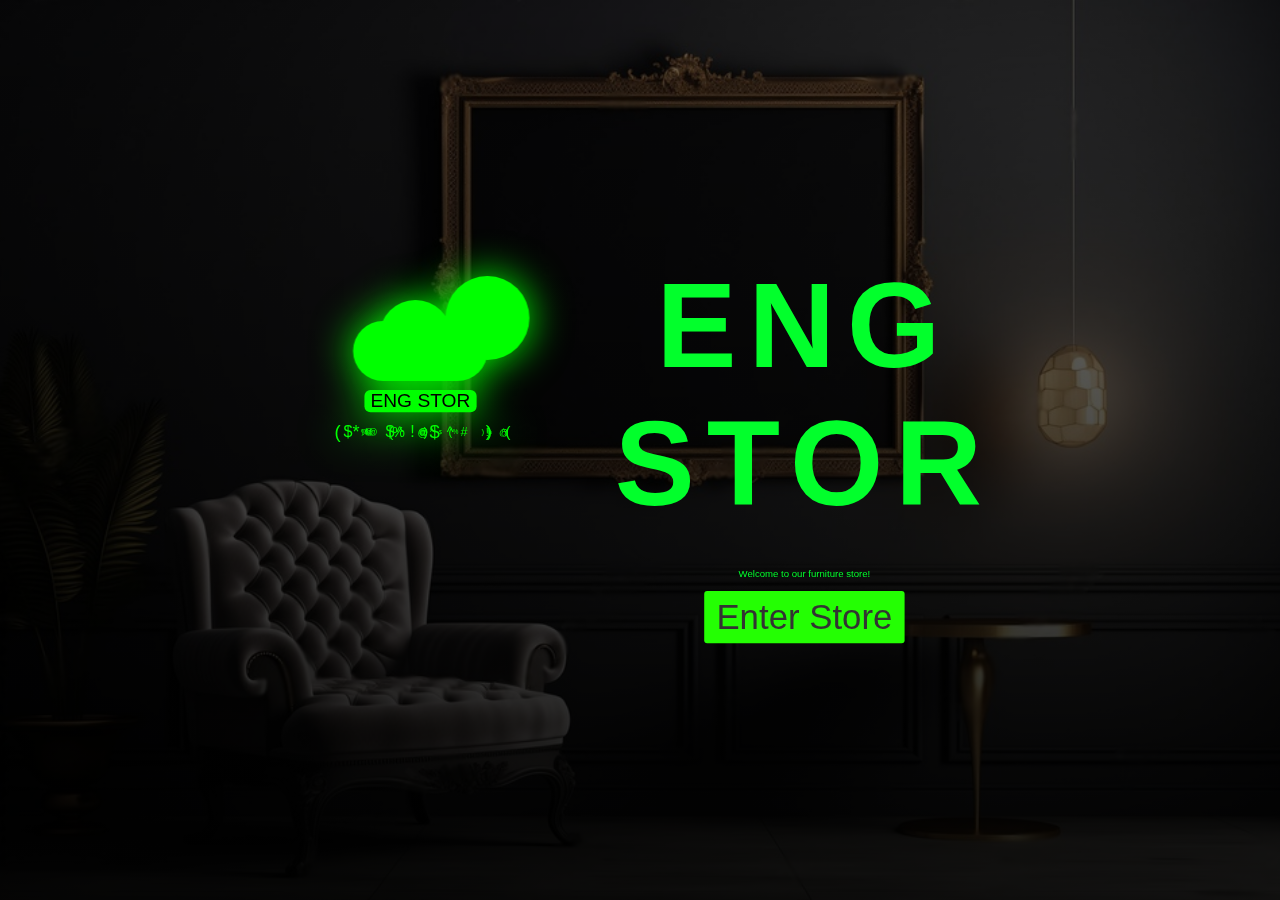
<file: index.html>
<!DOCTYPE html>
<html lang="en">
<head>
    <meta charset="UTF-8">
    <meta name="viewport" content="width=device-width, initial-scale=1.0">
    <style>
        
        * {
            margin: 0;
            padding: 0;
            box-sizing: border-box;
            font-family: 'Arial', sans-serif;
        }

        body{

    background-image: linear-gradient(rgba(0,0,0,0.5),rgba(0,0,0,0.9)),url(i.jpg);
    background-size: cover;
    background-position: center;
    background-attachment: fixed;
    font-family: "Bebas Neue", sans-serif;

    
}

        #welcome-screen {
            display: flex;
            flex-direction: column;
            align-items: center;
            justify-content: center;
            height: 100vh;
            
            color: #02ff2c;
            text-align: center;
            padding: 50px;
        }

     
        h1 {
            font-size: 200px;
            letter-spacing: 20px;
            animation: pulse 1s ease-in-out infinite; 
            margin-bottom: 59px; 
        }

       
        @keyframes pulse {
            0% {
                transform: scale(1);
            }
            50% {
                transform: scale(1.1);
            }
            100% {
                transform: scale(1);
            }
        }

        .enter-button {
            margin-top: 20px;
            padding: 10px 20px;
            background-color: #24ff03;
            color: #333;
            text-decoration: none;
            font-size: 58px;
            border-radius: 5px;
            transition: background-color 0.3s;
        }

        .enter-button:hover {
            background-color: #15ff00;
        }

        :root {
            --clr: #0f0;
        }

        body {
            display: flex;
            justify-content: center;
            align-items: center;
            min-height: 100vh;
            background: #000000;
            transform: scale(0.6);
        }
        body{

    background-image: linear-gradient(rgba(0,0,0,0.5),rgba(0,0,0,0.9)),url(i.jpg);
    background-size: cover;
    background-position: center;
    background-attachment: fixed;
    font-family: "Bebas Neue", sans-serif;

}


        .container {
            position: relative;
            top: 100px;
            height: 400px;
            width: 100%;
            display: flex;
            justify-content: center;
            animation: animateColor ;
        }

        @keyframes animateColor {
            0% {
                filter: hue-rotate(0deg);
            }
            100% {
                filter: hue-rotate(360deg);
            }
        }

        .container .cloud {
            position: relative;
            width: 300px;
            z-index: 100;
            filter: drop-shadow(0 0 35px var(--clr));
        }

        .container .cloud h2 {
            position: absolute;
            left: 50%;
            transform: translateX(-50%);
            white-space: nowrap;
            color: #000;
            font-size: 2em;
            z-index: 1000;
            font-weight: 400;
            padding: 0 10px;
            border-radius: 10px;
            text-transform: uppercase;
            background: var(--clr);
        }

        .container .cloud h2::before {
            content: '';
            position: absolute;
            top: -115px;
            left: 50%;
            transform: translateX(-50%);
            border-radius: 100px;
            width: 120%;
            height: 100px;
            background: var(--clr);
        }

        .container .cloud h2::after {
            content: '';
            position: absolute;
            top: -150px;
            left: 25px;
            width: 120px;
            height: 120px;
            border-radius: 50%;
            background: var(--clr);
            box-shadow: 120px -30px 0 10px var(--clr);
        }

        .container .cloud .drop {
            position: absolute;
            top: 60px;
            height: 20px;
            line-height: 20px;
            color: var(--clr);
            transform-origin: bottom;
            animation: animate 2s linear infinite;
        }

        @keyframes animate {
            0% {
                transform: translateY(0) scaleY(0);
                transform-origin: top;
            }
            10% {
                transform: translateY(0) scaleY(0.25);
                transform-origin: top;
            }
            20% {
                transform: translateY(0) scaleY(1);
            }
            70% {
                transform: translateY(300px) scaleY(1);
                transform-origin: bottom;
            }
            80% {
                transform: translateY(300px) scaleY(1);
                transform-origin: bottom;
            }
            100% {
                transform: translateY(300px) scaleY(0);
                transform-origin: bottom;
                text-shadow: -180px 0 0 var(--clr), 180px 0 var(--clr);
            }
        }
     
@media (max-width: 768px) {
    h1 {
        font-size: 80px; 
        letter-spacing: 10px;
    }

    .container {
        top: 50px;
        height: 300px;
    }

    .container .cloud {
        width: 200px; 
    }

    .container .cloud h2 {
        font-size: 1.5em;
    }

    .enter-button {
        font-size: 30px; 
        padding: 8px 15px;
    }

    #welcome-screen {
        padding: 20px; 
    }
}

    </style>
    <title>Document</title>
</head>
<body>
    <div class="container">
        <div class="cloud">
            <h2>ENG STOR</h2>
        </div>
    </div>
    <div id="welcome-screen">
        <h1>ENG STOR</h1>
        <p>Welcome to our furniture store!</p>
        <a href="home.html" class="enter-button">Enter Store</a>
    </div>

    <script>
        function randomText() {
            var text = ("!@#$%^*()");
            letters = text[Math.floor(Math.random() * text.length)];
            return letters;
        }

        function rain() {
            let cloud = document.querySelector('.cloud');
            let e = document.createElement('div');
            e.classList.add('drop');
            cloud.appendChild(e);

            let left = Math.floor(Math.random() * 300);
            let size = Math.random() * 1.5;
            let duration = Math.random() * 1;

            e.innerText = randomText();
            e.style.left = left + 'px';
            e.style.fontSize = 0.5 + size + 'em';
            e.style.animationDuration = 1 + duration + 's';

            setTimeout(function() {
                cloud.removeChild(e);
            }, 2000);
        }

        setInterval(function() {
            rain();
        }, 20);
    </script>
</body>
</html>
</file>
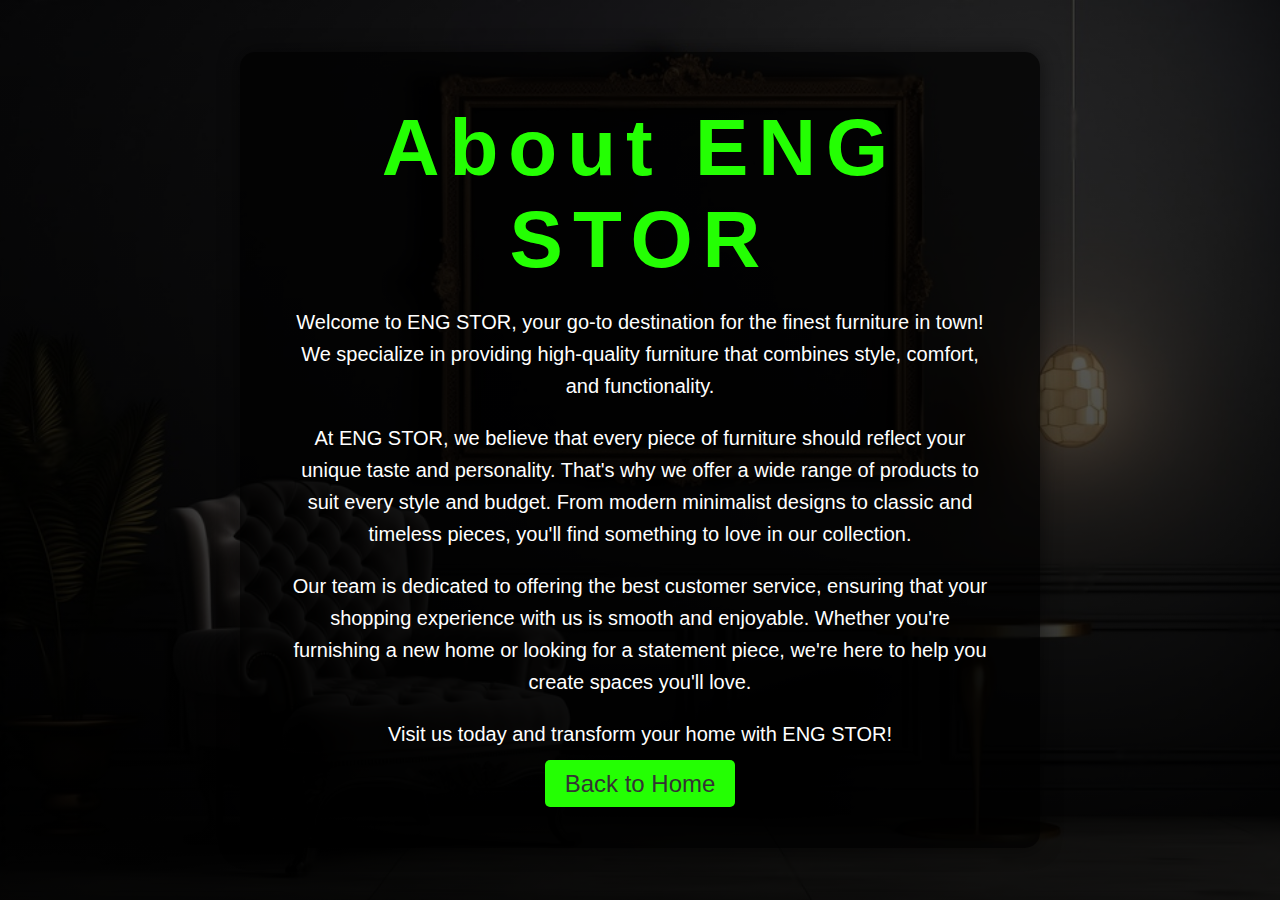
<file: about.html>
<!DOCTYPE html>
<html lang="en">
<head>
    <meta charset="UTF-8">
    <meta name="viewport" content="width=device-width, initial-scale=1.0">
    <style>
        * {
            margin: 0;
            padding: 0;
            box-sizing: border-box;
            font-family: 'Arial', sans-serif;
        }

        body {
            background-image: linear-gradient(rgba(0,0,0,0.5),rgba(0,0,0,0.9)),url(i.jpg);
            background-size: cover;
            background-position: center;
            background-attachment: fixed;
            font-family: "Bebas Neue", sans-serif;
            display: flex;
            justify-content: center;
            align-items: center;
            min-height: 100vh;
            color: #02ff2c;
        }

        .about-container {
            text-align: center;
            padding: 50px;
            background-color: rgba(0, 0, 0, 0.7);
            border-radius: 15px;
            box-shadow: 0 0 20px rgba(0, 0, 0, 0.5);
            max-width: 800px;
        }

        .about-container h1 {
            font-size: 80px;
            letter-spacing: 10px;
            animation: pulse 1s ease-in-out infinite;
            margin-bottom: 20px;
            color: #24ff03;
        }

        .about-container p {
            font-size: 20px;
            line-height: 1.6;
            margin: 20px 0;
            color: #ffffff;
        }

        .back-button {
            margin-top: 20px;
            padding: 10px 20px;
            background-color: #24ff03;
            color: #333;
            text-decoration: none;
            font-size: 24px;
            border-radius: 5px;
            transition: background-color 0.3s;
        }

        .back-button:hover {
            background-color: #15ff00;
        }

        @keyframes pulse {
            0% {
                transform: scale(1);
            }
            50% {
                transform: scale(1.1);
            }
            100% {
                transform: scale(1);
            }
        }

        @media (max-width: 768px) {
            .about-container h1 {
                font-size: 50px; 
                letter-spacing: 5px;
            }

            .about-container p {
                font-size: 16px; 
            }

            .back-button {
                font-size: 20px; 
                padding: 8px 15px;
            }
        }
    </style>
    <title>About Store</title>
</head>
<body>
    <div class="about-container">
        <h1>About ENG STOR</h1>
        <p>Welcome to ENG STOR, your go-to destination for the finest furniture in town! We specialize in providing high-quality furniture that combines style, comfort, and functionality.</p>
        <p>At ENG STOR, we believe that every piece of furniture should reflect your unique taste and personality. That's why we offer a wide range of products to suit every style and budget. From modern minimalist designs to classic and timeless pieces, you'll find something to love in our collection.</p>
        <p>Our team is dedicated to offering the best customer service, ensuring that your shopping experience with us is smooth and enjoyable. Whether you're furnishing a new home or looking for a statement piece, we're here to help you create spaces you'll love.</p>
        <p>Visit us today and transform your home with ENG STOR!</p>
        <a href="home.html" class="back-button">Back to Home</a>
    </div>
</body>
</html>
</file>
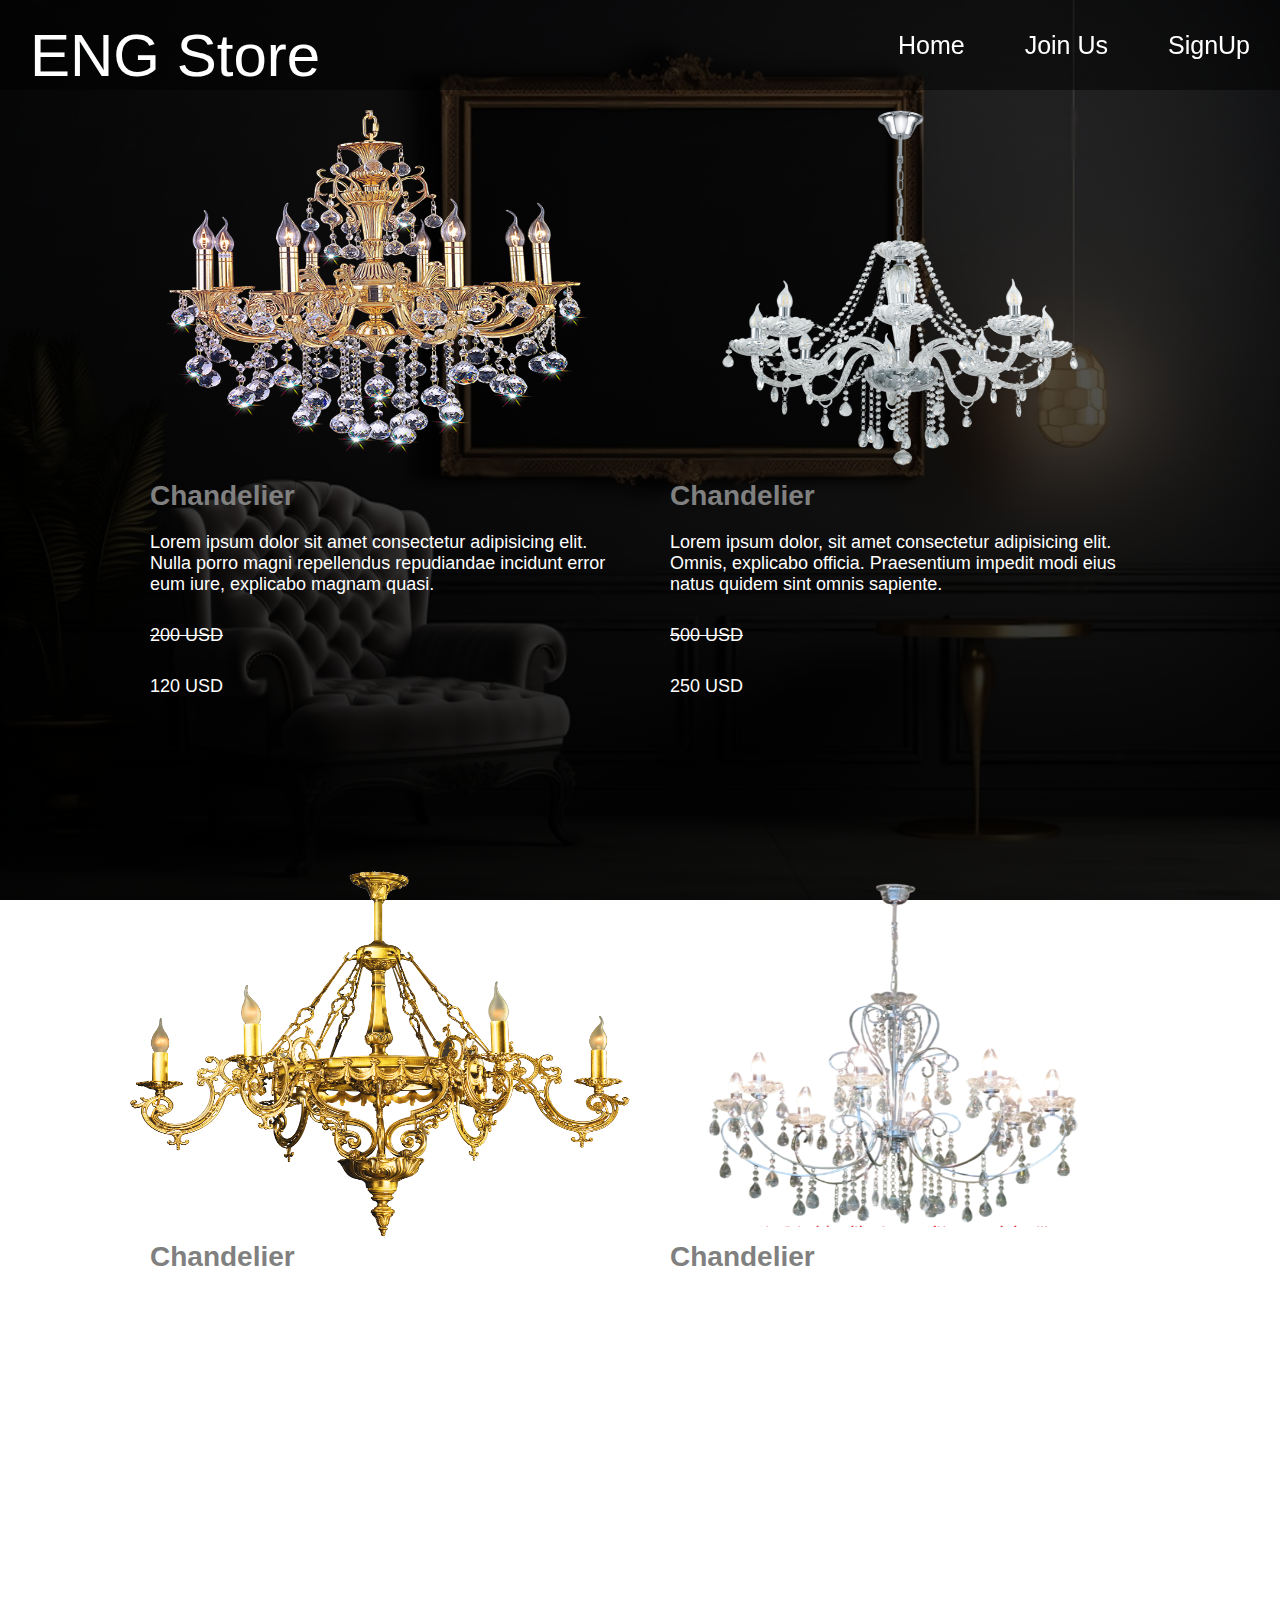
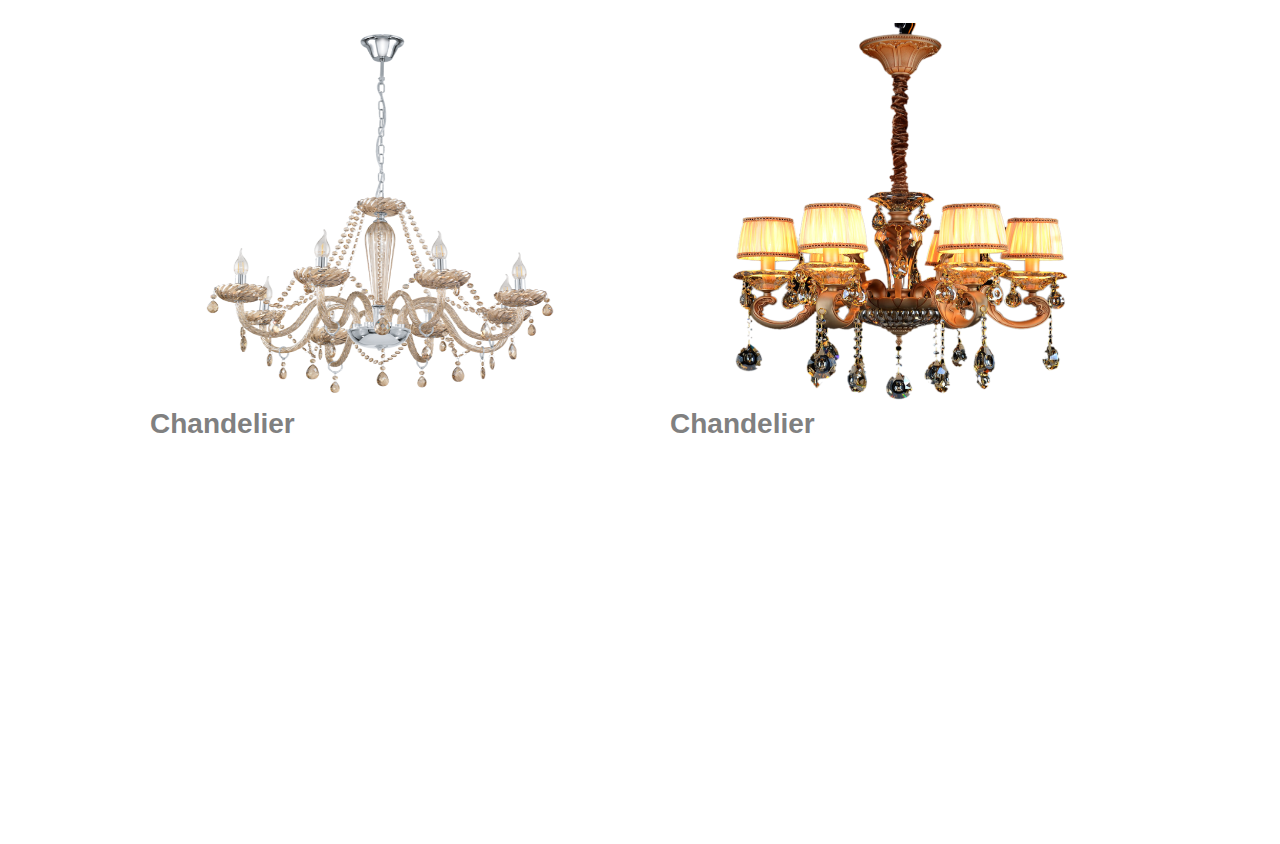
<file: Chandeliers.html>
<!DOCTYPE html>

<html lang="en">

<head>

    

    <meta charset="UTF-8">

    <meta name="viewport" content="width=device-width, initial-scale=1.0">

    <link rel="stylesheet" href="Desigen.css">

    <title>Chandeliers</title>

    <meta name="description" content="ENG's Store Performs A Huge Collection Of New Modern Furniture">
    <meta name="keywords" content="furniture,eng's store, new, modern">
    <meta name="author" content="AbdAlrahman Basil">

</head>

<body>

    <nav>

        <ul>
            <li class="ll"><a href="#">ENG Store</a></li>
            <li class="pp"><a class="ii" href="index.html">Home</a></li>
            <li class="pp"><a class="ii" href="Login.html">Join Us</a></li>
            <li class="pp"><a class="ii" href="signup.html">SignUp</a></li>

        </ul>

    </nav>

    <div class="container" id="special">

        <div class="photo">

            <img src="pngwing.com (12).png">
            
            <div class="content">

                <h3>Chandelier</h3>
                <P>Lorem ipsum dolor sit amet consectetur adipisicing elit. Nulla porro magni repellendus repudiandae incidunt error eum iure, explicabo magnam quasi.</P>
                <p class="twoH">200 USD</p>
                <P>120 USD</P>

            </div>

        </div>

        <div class="photo">

            <img src="pngwing.com (13).png">
            
            <div class="content">

                <h3>Chandelier</h3>
                <P>Lorem ipsum dolor, sit amet consectetur adipisicing elit. Omnis, explicabo officia. Praesentium impedit modi eius natus quidem sint omnis sapiente.</P>
                <p class="twoH">500 USD</p>
                <P>250 USD</P>

            </div>

        </div>

        <div class="photo">

            <img src="pngwing.com (14).png">
            
            <div class="content">

                <h3>Chandelier</h3>
                <P>Lorem ipsum dolor sit, amet consectetur adipisicing elit. Quod, minima inventore molestiae porro quia ipsum labore cum! Ipsa, odit eius!</P>
                <p class="twoH">120 USD</p>
                <P>70 USD</P>

            </div>

        </div>

        <div class="photo">

            <img src="pngwing.com (15).png">
            
            <div class="content">

                <h3>Chandelier</h3>
                <P>Lorem ipsum dolor, sit amet consectetur adipisicing elit. Omnis, explicabo officia. Praesentium impedit modi eius natus quidem sint omnis sapiente.</P>
                <p class="twoH">500 USD</p>
                <P>250 USD</P>

            </div>

        </div>

        <div class="photo">

            <img src="pngwing.com (16).png">
            
            <div class="content">

                <h3>Chandelier</h3>
                <P>Lorem ipsum dolor, sit amet consectetur adipisicing elit. Omnis, explicabo officia. Praesentium impedit modi eius natus quidem sint omnis sapiente.</P>
                <p class="twoH">500 USD</p>
                <P>250 USD</P>

            </div>

        </div>

        <div class="photo">

            <img src="pngwing.com (17).png">
            
            <div class="content">

                <h3>Chandelier</h3>
                <P>Lorem ipsum dolor, sit amet consectetur adipisicing elit. Omnis, explicabo officia. Praesentium impedit modi eius natus quidem sint omnis sapiente.</P>
                <p class="twoH">500 USD</p>
                <P>250 USD</P>

            </div>

        </div>

    </div>

    
</body>

</html>
</file>
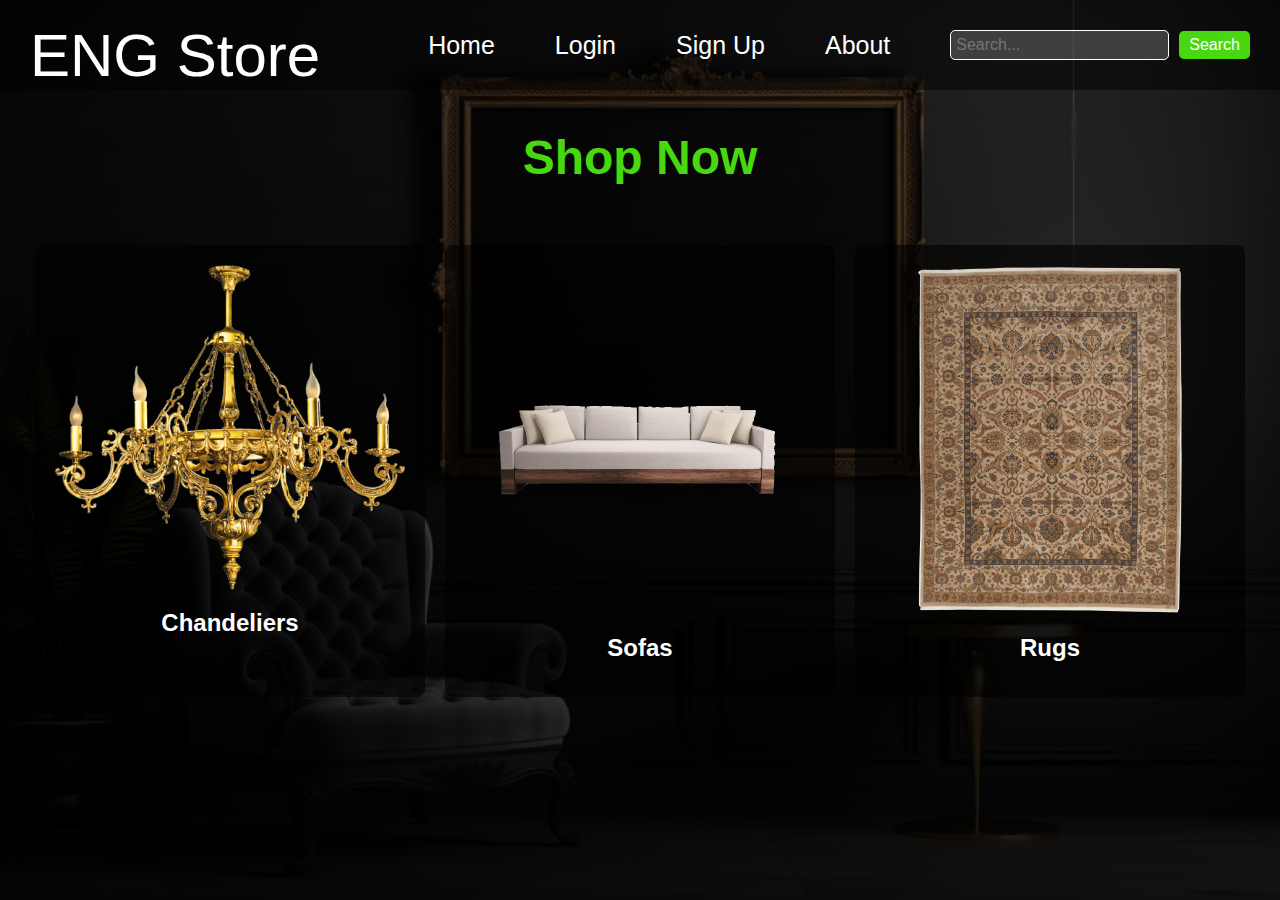
<file: home.html>
<!DOCTYPE html>
<html lang="en">

<head>
    <meta charset="UTF-8">
    <meta name="viewport" content="width=device-width, initial-scale=1.0">
    <title>ENG Store - Home</title>

    <style>

        .bebas-neue-regular {
            font-family: "Bebas Neue", sans-serif;
            font-weight: 400;
            font-style: normal;
        }

        * {
            margin: 0;
            padding: 0;
        }

        body {
            background-image: linear-gradient(rgba(0, 0, 0, 0.5), rgba(0, 0, 0, 0.9)), url('i.jpg');
            background-size: cover;
            background-position: center;
            background-attachment: fixed;
            font-family: "Bebas Neue", sans-serif;
            color: white;
            text-align: center;
        }

        nav {
            position: sticky;
            top: 0;
            background-color: rgba(0, 0, 0, 0.5); 
            z-index: 999; 
        }

        nav ul {
            width: 100%;
            list-style: none;
            display: flex;
            justify-content: flex-end;
            align-items: center;
        }

        nav ul li {
            height: 70px;
        }

        nav a {
            height: 100%;
            padding: 0 30px;
            text-decoration: none;
            display: flex;
            align-items: center;
            color: rgb(255, 255, 255);
            position: relative;
        }

        nav a:hover {
            color: #616060;
        }

        nav li:first-child {
            margin-right: auto;
        }

        .ll {
            margin-top: 20px;
            font-size: 60px;
        }

        .pp {
            font-size: 25px;
        }

        .ii::after {
            content: '';
            height: 3px;
            width: 68%;
            background: #48d810;
            position: absolute;
            left: 16%;
            bottom: 15%;
            opacity: 0;
            transition: all 0.5s;
        }

        .ii:hover::after {
            opacity: 1;
            transform: translateY(-5px);
            transition: all 0.5s;
        }

        .container {
            display: flex;
            flex-wrap: wrap;
            justify-content: center;
            margin: 50px auto;
        }

        .photo {
            width: 350px;
            height: auto;
            border-radius: 8px;
            margin: 10px;
            background-color: rgba(0, 0, 0, 0.6);
            padding: 20px;
            transition: transform 0.5s;
        }

        .photo img {
            width: 100%;
            height: auto;
            border-radius: 8px;
        }

        .photo h1 {
            font-size: 24px;
            color: rgb(255, 255, 255);
            margin: 15px 0;
        }

        .photo:hover {
            transform: scale(1.05);
        }

        .search-bar {
            display: flex;
            align-items: center;
            padding: 0 30px;
        }

        .search-bar input[type="text"] {
            padding: 5px;
            font-size: 16px;
            border: 1px solid #fff;
            background-color: rgba(255, 255, 255, 0.2);
            color: white;
            border-radius: 5px;
            outline: none;
            margin-right: 10px;
        }

        .search-bar button {
            padding: 5px 10px;
            font-size: 16px;
            background-color: #48d810;
            color: white;
            border: none;
            border-radius: 5px;
            cursor: pointer;
        }

        .search-bar button:hover {
            background-color: #48d810;
        }

        .shop-now-heading {
            font-size: 48px;
            margin: 40px 0 20px;
            color: #48d810;
        }
    </style>
</head>

<body>
    <nav>
        <ul>
            <li class="ll"><a href="#">ENG Store</a></li>
            <li class="pp"><a class="ii" href="index.html">Home</a></li>
            <li class="pp"><a class="ii" href="Login.html">Login</a></li>
            <li class="pp"><a class="ii" href="Signup.html">Sign Up</a></li>
            <li class="pp"><a class="ii" href="About.html">About</a></li>
            <li class="search-bar">
                <input type="text" placeholder="Search...">
                <button type="submit">Search</button>
            </li>
        </ul>
    </nav>

    <h1 class="shop-now-heading">Shop Now</h1>

    <div class="container" id="main-content">
        <div class="photo">
            <a href="Chandeliers.html"><img src="pngwing.com (14).png" alt="Chandeliers"></a>
            <h1>Chandeliers</h1>
        </div>

        <div class="photo">
            <a href="Sofas.html"><img src="pngwing.com (1).png" alt="Sofas"></a>
            <h1>Sofas</h1>
        </div>

        <div class="photo">
            <a href="Rugs.html"><img src="pngwing.com (10).png" alt="Rugs"></a>
            <h1>Rugs</h1>
        </div>
    </div>
</body>

</html>
</file>
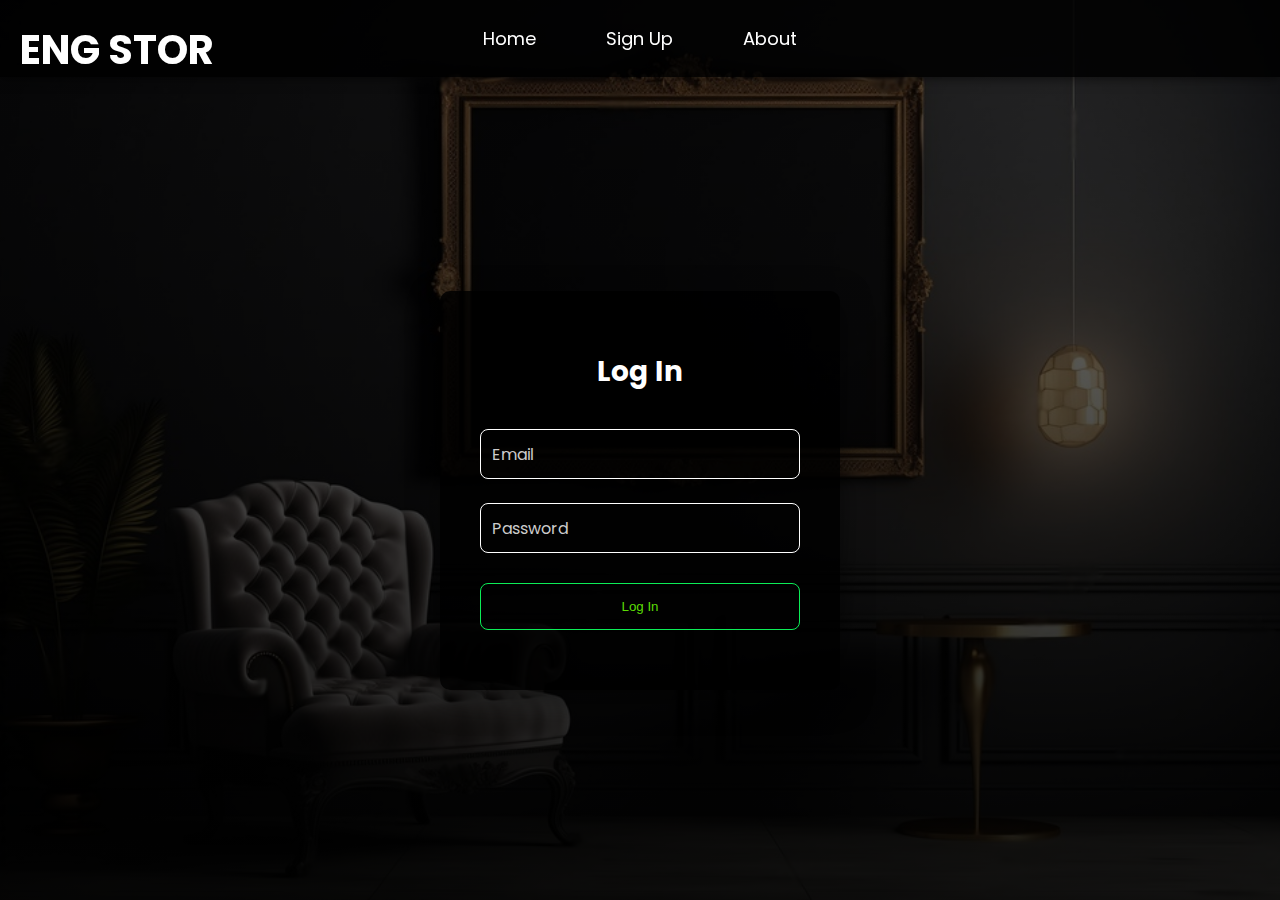
<file: login.html>
<!DOCTYPE html>
<html lang="en">
<head>
    <meta charset="UTF-8">
    <meta name="viewport" content="width=device-width, initial-scale=1.0">
    <title>Login Page</title>

    <!-- استيراد خط Google -->
    <link href="https://fonts.googleapis.com/css2?family=Poppins:wght@300;500;700&display=swap" rel="stylesheet">

    <style>
        * {
            margin: 0;
            padding: 0;
            box-sizing: border-box;
        }

        body {
            display: flex;
            justify-content: center;
            align-items: center;
            flex-direction: column;
            min-height: 100vh;
            background: #575266;
            font-family: 'Poppins', sans-serif;
        }

        body {
            background-image: linear-gradient(rgba(0,0,0,0.5),rgba(0,0,0,0.9)),url(i.jpg);
            background-size: cover;
            background-position: center;
            background-attachment: fixed;
        }

        nav {
            width: 100%;
            background-color: rgba(0, 0, 0, 0.85);
            padding: 15px;
            position: fixed;
            top: 0;
            left: 0;
            box-shadow: 0 2px 10px rgba(0, 0, 0, 0.5);
        }

        nav ul {
            display: flex;
            justify-content: center;
            list-style: none;
        }

        nav ul li {
            margin: 0 15px;
            position: relative;
            overflow: hidden;
        }

        nav ul li a {
            color: white;
            text-decoration: none;
            font-size: 18px;
            position: relative;
            display: block;
            padding: 10px 20px;
            transition: color 0.3s;
        }

        nav ul li a::before {
            position: absolute;
            content: "";
            top: 0;
            left: 0;
            width: 100%;
            height: 100%;
            background: linear-gradient(120deg, transparent, #ffd700, transparent);
            transform: translateX(-100%);
            transition: 0.6s;
        }

        nav ul li a:hover::before {
            transform: translateX(100%);
        }

        nav ul li a:hover {
            color: #2af018;
        }

        /* تعديل لكتابة النص في الأعلى واليسار */
        .title {
            position: absolute;
            top: 20px; /* المسافة من الأعلى */
            left: 20px; /* المسافة من اليسار */
            color: #ffffff; /* لون النص */
            font-size: 40px; /* حجم النص */
            font-weight: 700; /* وزن الخط */
        }

        .login-form {
            display: flex;
            flex-direction: column;
            align-items: center;
            padding: 60px 40px;
            background: rgba(0, 0, 0, 0.85);
            color: white;
            border-radius: 10px;
            box-shadow: 0 10px 30px rgba(0, 0, 0, 0.5);
            width: 100%;
            max-width: 400px;
            margin-top: 80px; /* تحريك النموذج للأسفل */
        }

        .login-form h1 {
            margin-bottom: 24px;
            font-size: 28px;
        }

        .form-input-material {
            margin: 12px 0;
            position: relative;
            width: 100%;
        }

        .form-input-material input {
            width: 100%;
            padding: 15px;
            background: none;
            border: 1px solid white;
            border-radius: 8px;
            color: white;
            font-size: 16px;
        }

        .form-input-material input:focus {
            border-color: #60e315;
            outline: none;
            box-shadow: 0 0 8px rgba(33, 241, 6, 0.5);
        }

        .form-input-material label {
            position: absolute;
            top: 50%;
            left: 12px;
            transform: translateY(-50%);
            color: #ccc;
            pointer-events: none;
            transition: 0.3s;
        }

        .form-input-material input:focus + label,
        .form-input-material input:not(:placeholder-shown) + label {
            top: -10px;
            color: #34e319;
            font-size: 12px;
        }

        .btn {
            width: 100%;
            padding: 15px;
            background: transparent;
            border: 1px solid #0ced57;
            color: #5bdc05;
            border-radius: 8px;
            cursor: pointer;
            margin-top: 18px;
            position: relative;
            overflow: hidden;
            transition: background 0.3s;
        }

        .btn::before {
            position: absolute;
            content: "";
            top: 0;
            left: 0;
            width: 100%;
            height: 100%;
            background: linear-gradient(120deg, transparent, #08c618, transparent);
            transform: translateX(-100%);
            transition: 0.6s;
        }

        .btn:hover::before {
            transform: translateX(100%);
        }

        .btn:hover {
            background: transparent;
            box-shadow: 0 0 20px 10px rgba(4, 224, 4, 0.5);
        }

    </style>
</head>
<body>

    <nav>
        <ul>
            <li><a href="index.html">Home</a></li>
            <li><a href="signup.html">Sign Up</a></li>
            <li><a href="about.html">About</a></li>
        </ul>
    </nav>

    <!-- نص ENG STOR -->
    <h1 class="title">ENG STOR</h1>

    <form action="your-signup-endpoint.html" method="POST" class="login-form">
        <h1>Log In</h1>

        <div class="form-input-material">
            <input type="email" id="email" name="email" placeholder=" " required />
            <label for="email">Email</label>
        </div>

        <div class="form-input-material">
            <input type="password" id="password" name="password" minlength="8" placeholder=" " required />
            <label for="password">Password</label>
        </div>

        <input type="submit" class="btn" value="Log In">
    </form>

    <div class="d-flex justify-content-center text-center mt-4 pt-1"></div>
</body>
</html>
</file>
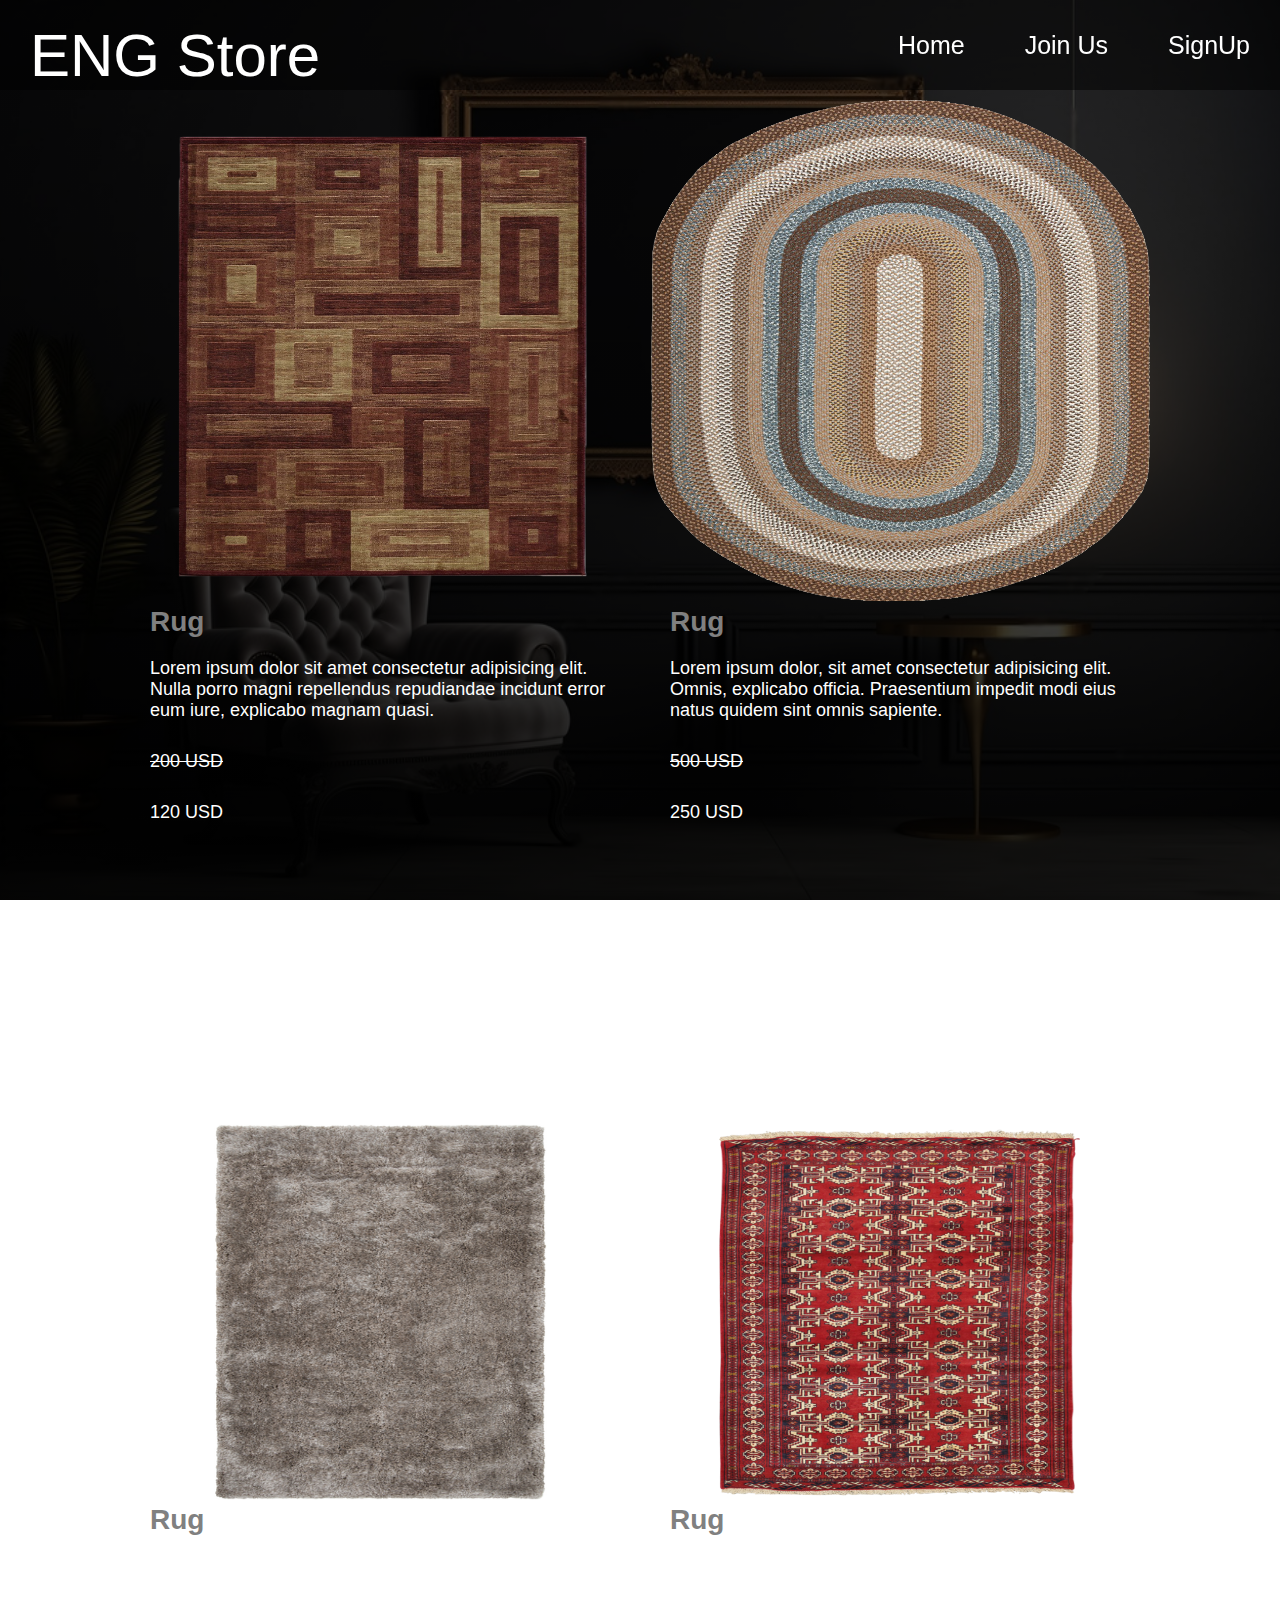
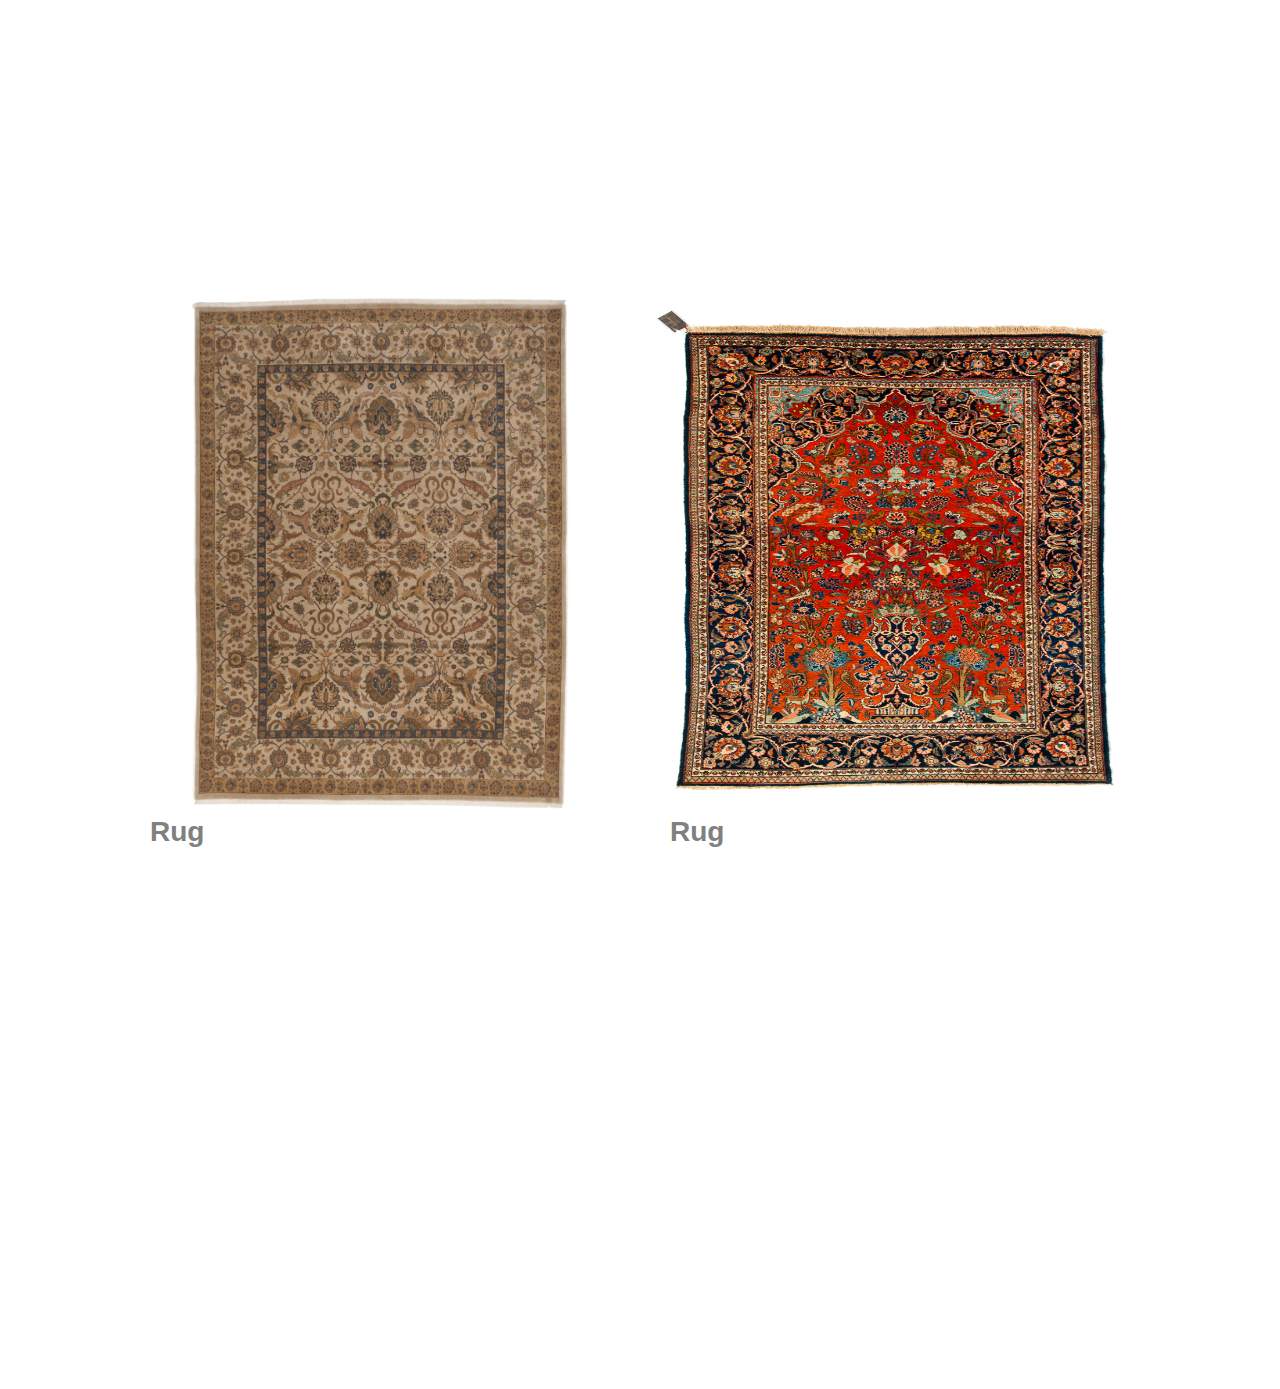
<file: Rugs.html>
<!DOCTYPE html>

<html lang="en">

<head>


    <meta charset="UTF-8">

    <meta name="viewport" content="width=device-width, initial-scale=1.0">

    <link rel="stylesheet" href="Desigen.css">

    <title>Rugs</title>

    <meta name="description" content="ENG's Store Performs A Huge Collection Of New Modern Furniture">
    <meta name="keywords" content="furniture,eng's store, new, modern">
    <meta name="author" content="AbdAlrahman Basil">

</head>

<body>

    <nav>

        <ul>
            <li class="ll"><a href="#">ENG Store</a></li>
            <li class="pp"><a class="ii" href="index.html">Home</a></li>
            <li class="pp"><a class="ii" href="Login.html">Join Us</a></li>
            <li class="pp"><a class="ii" href="signup.html">SignUp</a></li>

        </ul>

    </nav>

    <div class="container" id="special">

        <div class="photo">

            <img src="pngwing.com (6).png">
            
            <div class="content">

                <h3>Rug</h3>
                <P>Lorem ipsum dolor sit amet consectetur adipisicing elit. Nulla porro magni repellendus repudiandae incidunt error eum iure, explicabo magnam quasi.</P>
                <p class="twoH">200 USD</p>
                <P>120 USD</P>

            </div>

        </div>

        <div class="photo">

            <img src="pngwing.com (7).png">
            
            <div class="content">

                <h3>Rug</h3>
                <P>Lorem ipsum dolor, sit amet consectetur adipisicing elit. Omnis, explicabo officia. Praesentium impedit modi eius natus quidem sint omnis sapiente.</P>
                <p class="twoH">500 USD</p>
                <P>250 USD</P>

            </div>

        </div>

        <div class="photo">

            <img src="pngwing.com (8).png">
            
            <div class="content">

                <h3>Rug</h3>
                <P>Lorem ipsum dolor sit, amet consectetur adipisicing elit. Quod, minima inventore molestiae porro quia ipsum labore cum! Ipsa, odit eius!</P>
                <p class="twoH">120 USD</p>
                <P>70 USD</P>

            </div>

        </div>

        <div class="photo">

            <img src="pngwing.com (9).png">
            
            <div class="content">

                <h3>Rug</h3>
                <P>Lorem ipsum dolor, sit amet consectetur adipisicing elit. Omnis, explicabo officia. Praesentium impedit modi eius natus quidem sint omnis sapiente.</P>
                <p class="twoH">500 USD</p>
                <P>250 USD</P>

            </div>

        </div>

        <div class="photo">

            <img src="pngwing.com (10).png">
            
            <div class="content">

                <h3>Rug</h3>
                <P>Lorem ipsum dolor, sit amet consectetur adipisicing elit. Omnis, explicabo officia. Praesentium impedit modi eius natus quidem sint omnis sapiente.</P>
                <p class="twoH">500 USD</p>
                <P>250 USD</P>

            </div>

        </div>

        <div class="photo">

            <img src="pngwing.com (11).png">
            
            <div class="content">

                <h3>Rug</h3>
                <P>Lorem ipsum dolor, sit amet consectetur adipisicing elit. Omnis, explicabo officia. Praesentium impedit modi eius natus quidem sint omnis sapiente.</P>
                <p class="twoH">500 USD</p>
                <P>250 USD</P>

            </div>

        </div>

    </div>

    
</body>

</html>
</file>
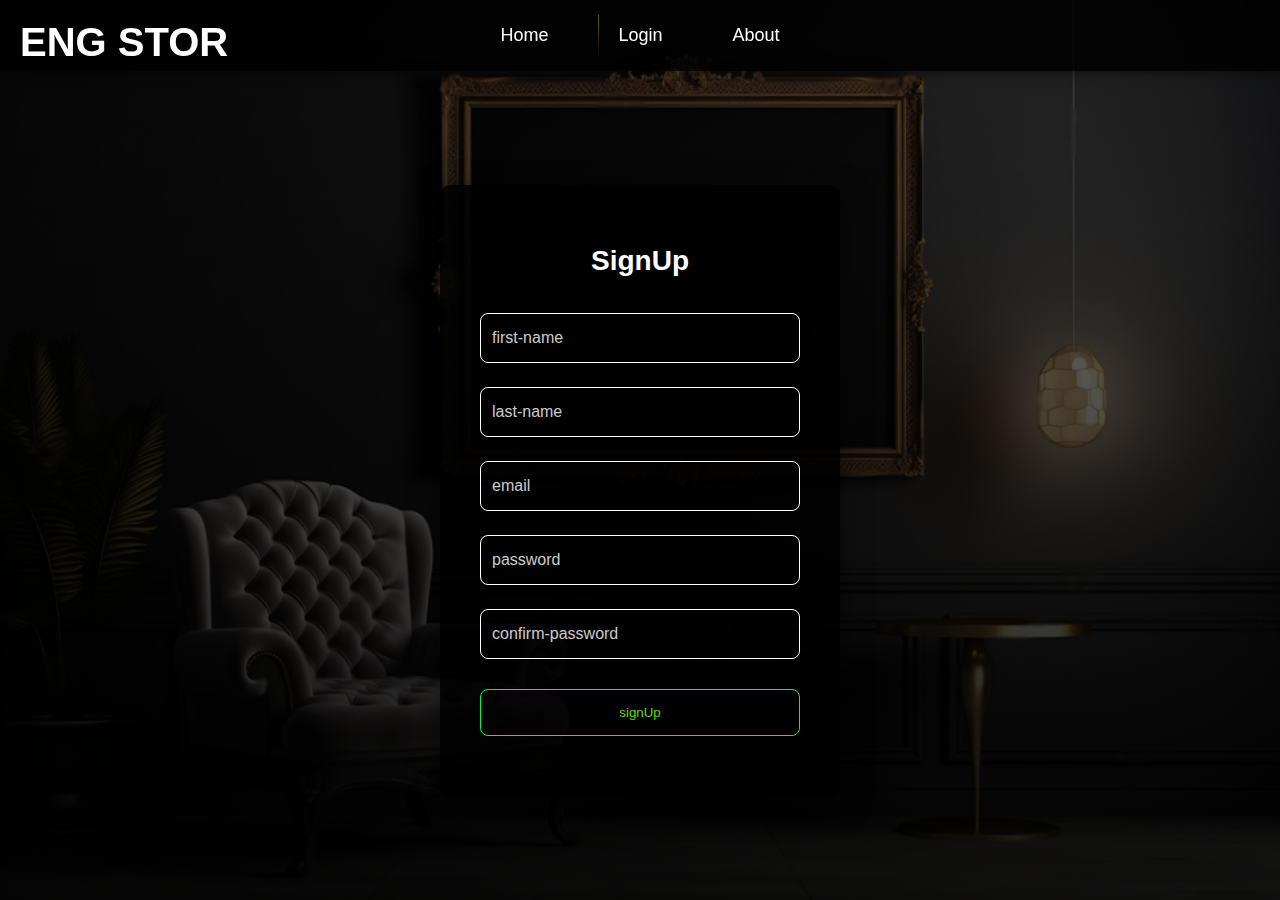
<file: signup.html>
<!DOCTYPE html>
<html lang="en">
<head>
    <meta charset="UTF-8">
    <meta name="viewport" content="width=device-width, initial-scale=1.0">
    <title>Sign Up Page</title>
    <style>
        * {
            margin: 0;
            padding: 0;
            box-sizing: border-box;
        }

        body {
            display: flex;
            justify-content: center;
            align-items: center;
            flex-direction: column;
            min-height: 100vh;
            background-image: linear-gradient(rgba(0, 0, 0, 0.5), rgba(0, 0, 0, 0.9)), url('i.jpg');
            font-family: 'Poppins', sans-serif;
            background-size: cover;
            background-position: center;
            background-attachment: fixed;
        }

        nav {
            width: 100%;
            background-color: rgba(0, 0, 0, 0.85);
            padding: 15px;
            position: fixed;
            top: 0;
            left: 0;
            box-shadow: 0 2px 10px rgba(0, 0, 0, 0.5);
        }

        nav ul {
            display: flex;
            justify-content: center;
            list-style: none;
        }

        nav ul li {
            margin: 0 15px;
            position: relative;
            overflow: hidden;
        }

        nav ul li a {
            color: white;
            text-decoration: none;
            font-size: 18px;
            position: relative;
            display: block;
            padding: 10px 20px;
            transition: color 0.3s;
        }

        nav ul li a::before {
            position: absolute;
            content: "";
            top: 0;
            left: 0;
            width: 100%;
            height: 100%;
            background: linear-gradient(120deg, transparent, #ffd700, transparent);
            transform: translateX(-100%);
            transition: 0.6s;
        }

        nav ul li a:hover::before {
            transform: translateX(100%);
        }

        nav ul li a:hover {
            color: #2af018;
        }

        .title {
            position: absolute;
            top: 20px;
            left: 20px;
            color: #ffffff;
            font-size: 40px;
            font-weight: 700;
        }

        .signup-form {
            display: flex;
            flex-direction: column;
            align-items: center;
            padding: 60px 40px;
            background: rgba(0, 0, 0, 0.85);
            color: white;
            border-radius: 10px;
            box-shadow: 0 10px 30px rgba(0, 0, 0, 0.5);
            width: 100%;
            max-width: 400px;
            margin-top: 80px;
        }

        .signup-form h1 {
            margin-bottom: 24px;
            font-size: 28px;
        }

        .form-input-material {
            margin: 12px 0;
            position: relative;
            width: 100%;
        }

        .form-input-material input {
            width: 100%;
            padding: 15px;
            background: none;
            border: 1px solid white;
            border-radius: 8px;
            color: white;
            font-size: 16px;
        }

        .form-input-material input:focus {
            border-color: #60e315;
            outline: none;
            box-shadow: 0 0 8px rgba(33, 241, 6, 0.5);
        }

        .form-input-material label {
            position: absolute;
            top: 50%;
            left: 12px;
            transform: translateY(-50%);
            color: #ccc;
            pointer-events: none;
            transition: 0.3s;
        }

        .form-input-material input:focus + label,
        .form-input-material input:not(:placeholder-shown) + label {
            top: -10px;
            color: #34e319;
            font-size: 12px;
        }

        .btn {
            width: 100%;
            padding: 15px;
            background: transparent;
            border: 1px solid #0ced57;
            color: #5bdc05;
            border-radius: 8px;
            cursor: pointer;
            margin-top: 18px;
            position: relative;
            overflow: hidden;
            transition: background 0.3s;
        }

        .btn::before {
            position: absolute;
            content: "";
            top: 0;
            left: 0;
            width: 100%;
            height: 100%;
            background: linear-gradient(120deg, transparent, #08c618, transparent);
            transform: translateX(-100%);
            transition: 0.6s;
        }

        .btn:hover::before {
            transform: translateX(100%);
        }

        .btn:hover {
            background: transparent;
            box-shadow: 0 0 20px 10px rgba(4, 224, 4, 0.5);
        }
    </style>
</head>
<body>

    <nav>
        <ul>
            <li><a href="index.html">Home</a></li>
            <li><a href="login.html">Login</a></li>
            <li><a href="about.html">About</a></li>
        </ul>
    </nav>

    <h1 class="title">ENG STOR</h1>

    <!-- Wrap input fields in a form element -->
    <form class="signup-form" method="post" action="your-server-endpoint-here" onsubmit="return validateForm()">
        <h1>SignUp</h1>

        <div class="form-input-material">
            <input type="text" id="first-name" name="first-name" placeholder=" " required />
            <label for="first-name">first-name</label>
        </div>

        <div class="form-input-material">
            <input type="text" id="last-name" name="last-name" placeholder=" " required />
            <label for="last-name">last-name</label>
        </div>

        <div class="form-input-material">
            <input type="email" id="email" name="email" placeholder=" " required />
            <label for="email">email</label>
        </div>

        <div class="form-input-material">
            <input type="password" id="password" name="password" minlength="8" placeholder=" " required />
            <label for="password">password</label>
        </div>

        <div class="form-input-material">
            <input type="password" id="confirm-password" name="confirm-password" minlength="8" placeholder=" " required />
            <label for="confirm-password">confirm-password</label>
        </div>

        <input type="submit" class="btn" value="signUp" />
    </form>

  
</body>
</html>
</file>
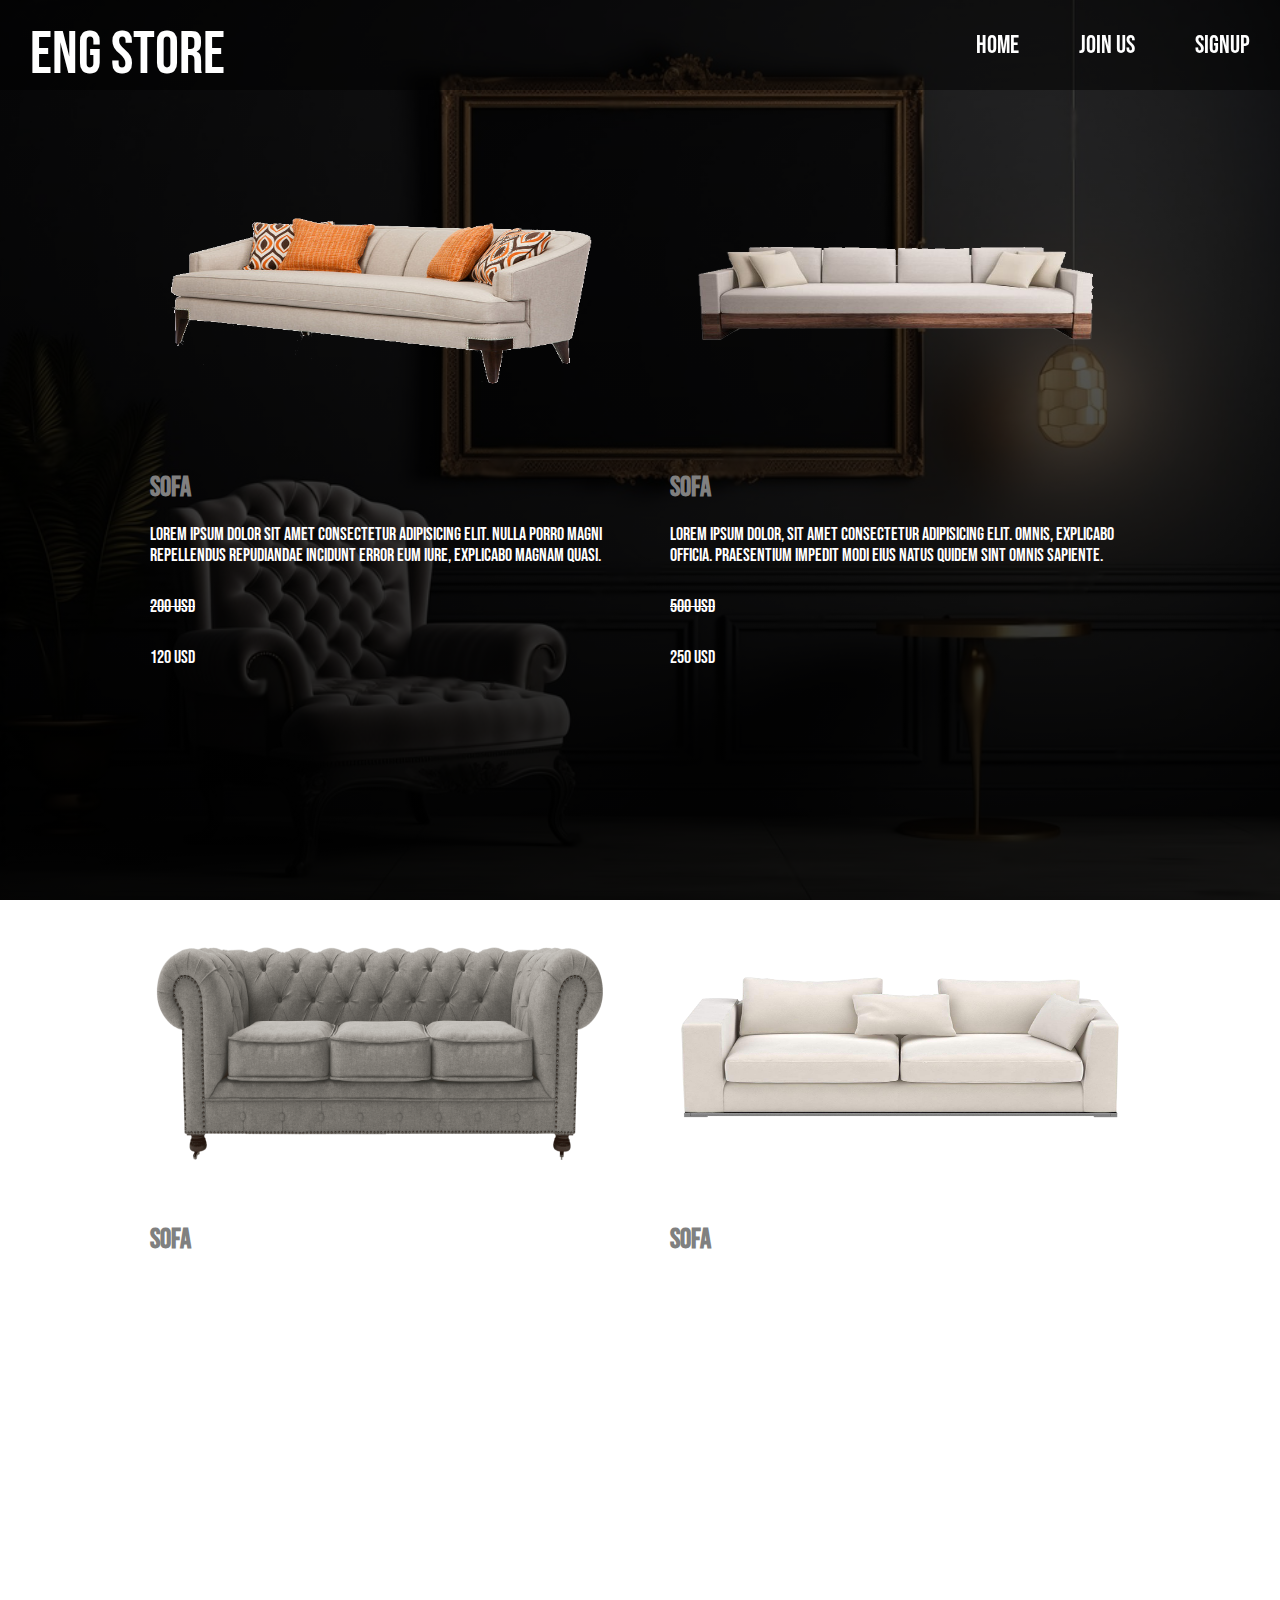
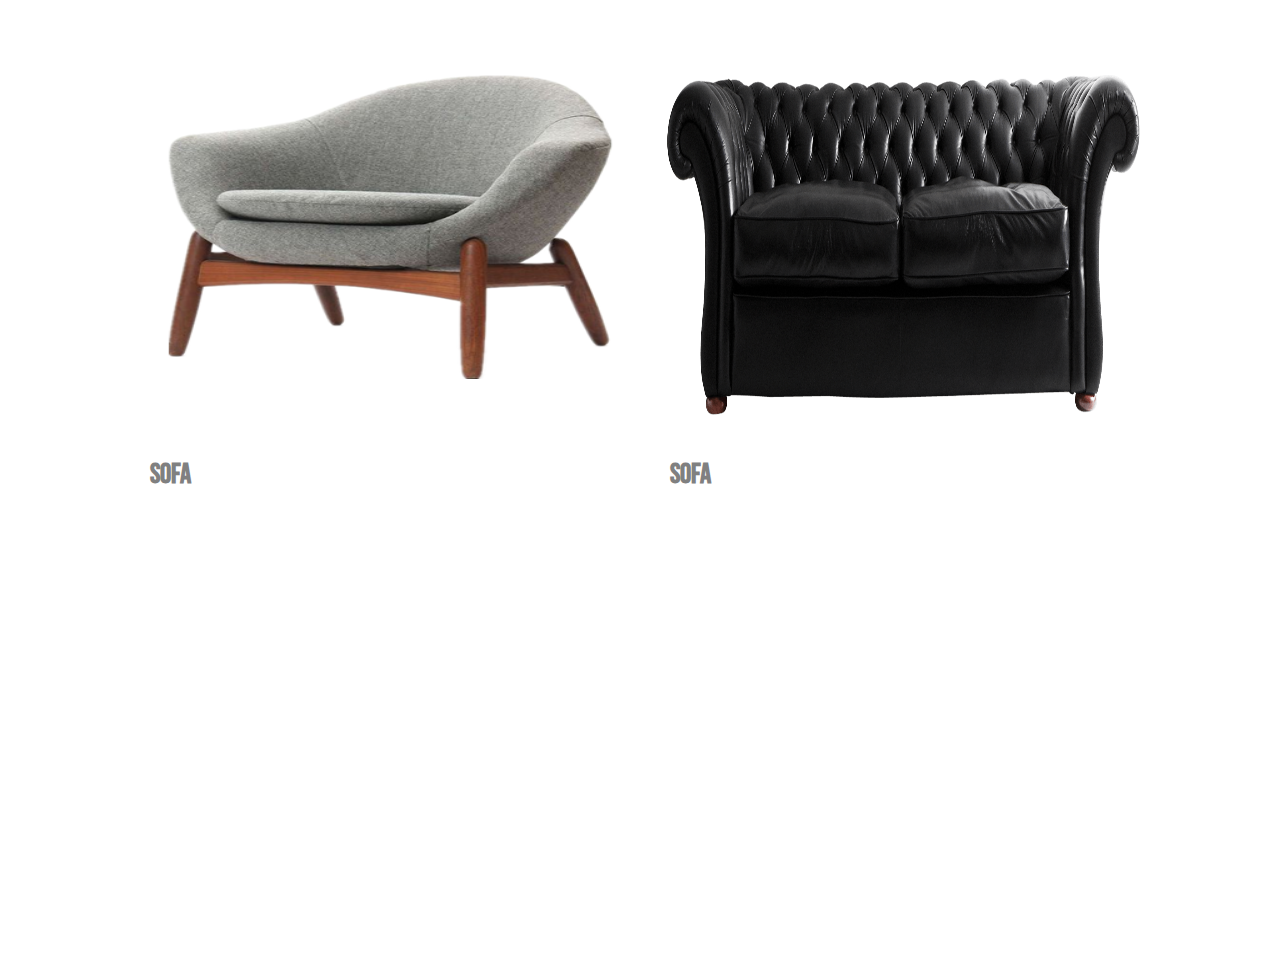
<file: Sofas.html>
<!DOCTYPE html>

<html lang="en">

<head>

    <style>
        @import url('https://fonts.googleapis.com/css2?family=Bebas+Neue&display=swap');
    </style>

    <meta charset="UTF-8">

    <meta name="viewport" content="width=device-width, initial-scale=1.0">

    <link rel="stylesheet" href="Desigen.css">

    <title>Sofas</title>

    <meta name="description" content="ENG's Store Performs A Huge Collection Of New Modern Furniture">
    <meta name="keywords" content="furniture,eng's store, new, modern">
    <meta name="author" content="AbdAlrahman Basil">

</head>

<body>

    <nav>

        <ul>
            <li class="ll"><a href="#">ENG Store</a></li>
            <li class="pp"><a class="ii" href="index.html">Home</a></li>
            <li class="pp"><a class="ii" href="Login.html">Join Us</a></li>
            <li class="pp"><a class="ii" href="signup.html">SignUp</a></li>

        </ul>

    </nav>

    <div class="container" id="special">

        <div class="photo">

            <img src="pngwing.com.png">
            
            <div class="content">

                <h3>Sofa</h3>
                <P>Lorem ipsum dolor sit amet consectetur adipisicing elit. Nulla porro magni repellendus repudiandae incidunt error eum iure, explicabo magnam quasi.</P>
                <p class="twoH">200 USD</p>
                <P>120 USD</P>

            </div>

        </div>

        <div class="photo">

            <img src="pngwing.com (1).png">
            
            <div class="content">

                <h3>Sofa</h3>
                <P>Lorem ipsum dolor, sit amet consectetur adipisicing elit. Omnis, explicabo officia. Praesentium impedit modi eius natus quidem sint omnis sapiente.</P>
                <p class="twoH">500 USD</p>
                <P>250 USD</P>

            </div>

        </div>

        <div class="photo">

            <img src="pngwing.com (2).png">
            
            <div class="content">

                <h3>Sofa</h3>
                <P>Lorem ipsum dolor sit, amet consectetur adipisicing elit. Quod, minima inventore molestiae porro quia ipsum labore cum! Ipsa, odit eius!</P>
                <p class="twoH">120 USD</p>
                <P>70 USD</P>

            </div>

        </div>

        <div class="photo">

            <img src="pngwing.com (3).png">
            
            <div class="content">

                <h3>Sofa</h3>
                <P>Lorem ipsum dolor, sit amet consectetur adipisicing elit. Omnis, explicabo officia. Praesentium impedit modi eius natus quidem sint omnis sapiente.</P>
                <p class="twoH">500 USD</p>
                <P>250 USD</P>

            </div>

        </div>

        <div class="photo">

            <img src="pngwing.com (4).png">
            
            <div class="content">

                <h3>Sofa</h3>
                <P>Lorem ipsum dolor, sit amet consectetur adipisicing elit. Omnis, explicabo officia. Praesentium impedit modi eius natus quidem sint omnis sapiente.</P>
                <p class="twoH">500 USD</p>
                <P>250 USD</P>

            </div>

        </div>

        <div class="photo">

            <img src="pngwing.com (5).png">
            
            <div class="content">

                <h3>Sofa</h3>
                <P>Lorem ipsum dolor, sit amet consectetur adipisicing elit. Omnis, explicabo officia. Praesentium impedit modi eius natus quidem sint omnis sapiente.</P>
                <p class="twoH">500 USD</p>
                <P>250 USD</P>

            </div>

        </div>

    </div>

    
</body>

</html>
</file>
<file: Desigen.css>
.bebas-neue-regular {
    font-family: "Bebas Neue", sans-serif;
    font-weight: 400;
    font-style: normal;
  }
  

*{

    margin: 0px;
    padding: 0px;

}

body{

    background-image: linear-gradient(rgba(0,0,0,0.5),rgba(0,0,0,0.9)),url(i.jpg);
    background-size: cover;
    background-position: center;
    background-attachment: fixed;
    font-family: "Bebas Neue", sans-serif;

}

nav {
    position: sticky;
    top: 0;
    background-color: rgba(0, 0, 0, 0.5); 
    z-index: 999; 
}

nav ul{

    width: 100%;
    list-style: none;
    display: flex;
    justify-content: flex-end;
    align-items: center;

}

nav ul li{

    height: 70px;

}

nav a{

    height: 100%;
    padding: 0 30px;
    text-decoration: none;
    display: flex;
    align-items: center;
    color: rgb(255, 255, 255);
    position: relative;
    
}

nav a:hover{
    
    color: #616060;
  
}

nav li:first-child{

    margin-right: auto;

}

.ll{

    margin-top: 20px;
    font-size: 60px;

}

.pp{

    font-size: 25px;

}

.ii::after{

    content: '';
    height: 3px;
    width: 68%;
    background: #48d810;
    position: absolute;
    left: 16%;
    bottom: 15%;
    opacity: 0;
    transition: all 0.5s;

}

.ii:hover::after{

    opacity: 1;
    transform: translateY(-5px);
    transition: all 0.5s;

}

.container{

    display: flex;
    flex-wrap: wrap;
    justify-content: center;
    margin-bottom: 50px;
    margin-right: auto;
    margin-left: auto;

}

.photo{
    
    width: 500px;
    height: auto;
    border-radius: 8px;
    margin: 10px;

}

.photo img{
    
    width: 100%;
    height: 50%;

}

.container h3{

    font-size: 28px;
    color: rgb(128, 128, 128);
    margin-bottom: 20px;
    margin-left: 20px;

}

.container p{

    font-size: 18px;
    color: rgb(255, 255, 255);
    margin-bottom: 30px;
    margin-left: 20px;
    
}

.photo:hover{

    transform: scale(1.05);
    transition: all 0.5s;

}

.specials{

    text-decoration: none;
    font-size: 100px;
    color: rgb(255, 255, 255);
    font-weight: bold;
    display: block;
    margin-top: 300px;
    text-align: center;

}

.specials:hover{

    color: #616060;
    transform: scale(1.1);
    transition: all 0.5s;

}

/* .specials::after{

    content: '';
    height: 3px;
    width: 300px;
    background: rgba(224, 23, 23, 0.452);
    position: absolute;
    bottom: 15%;
    left: 42%;
    opacity: 0;
    transition: all 0.5s;


}



.specials:hover::after{

    opacity: 1;
    transform: translateY(-5px);
    transition: all 0.5s;

} */

.twoH{

    text-decoration: line-through;
    
}
</file>
